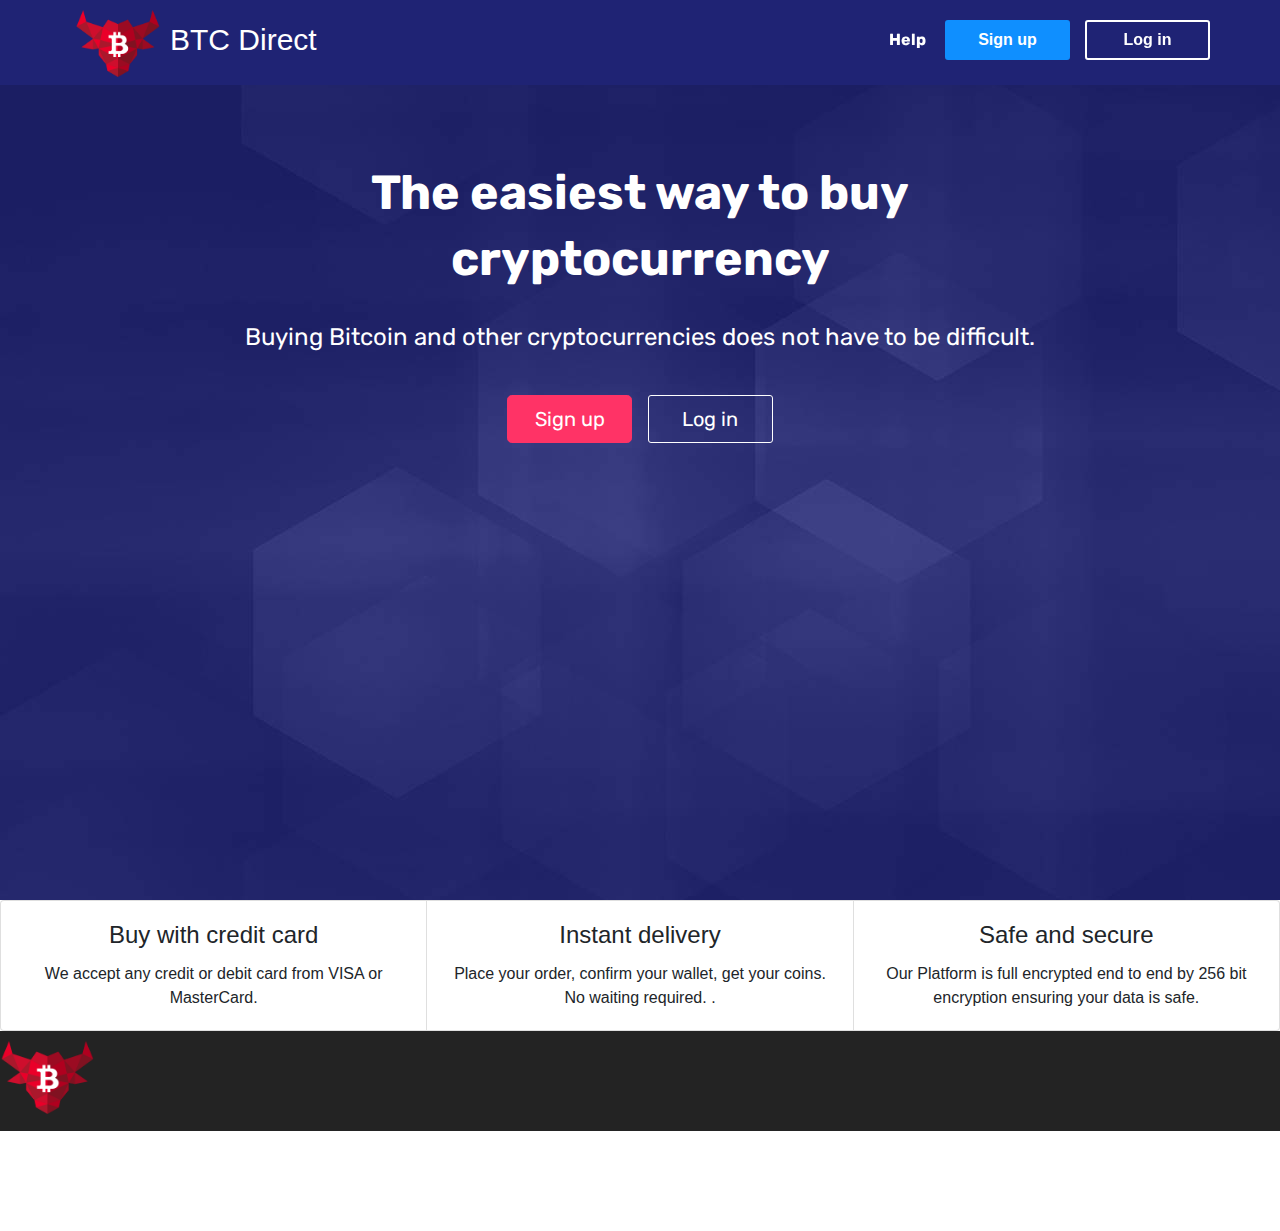
<file: index.html>
<!DOCTYPE html>
<html lang="en">
    <head>
        <meta charset="utf-8">
        <meta http-equiv="X-UA-Compatible" content="IE=edge">
        <meta name="viewport" content="width=device-width, initial-scale=1, shrink-to-fit=no">
        <meta name="description" content="Buy cryptocurrency online">
        <meta name="author" content="Luke Nallen and Patrick Murray">
        <title>BTC Direct</title>
        <!-- Bootstrap core CSS -->
        <link href="bootstrap/css/bootstrap.css" rel="stylesheet">
        <!-- Custom styles -->
        <link href="style.css" rel="stylesheet"> 
        <link rel="stylesheet" href="https://fonts.googleapis.com/css?family=Rubik">
    </head>
    <body>
        <header>
            <div class="headerLogoDiv">
                <img width="85px" src="assets/images/logo.png" style="margin-top:10px; margin-left:15px;">
                <h4 class="headerLogoText">BTC Direct</h4>
            </div>
            <div class="headerButtonsDiv">
                <!-- bootstrap buttons themed -->
                <button type="button" class="btn btn-light headerLoginButton">
                    <b>Log in</b>
                </button>
                <button type="button" class="btn btn-light headerSignupButton">
                    <b>Sign up</b>
                </button>                 
                <button type="button" class="btn btn-light headerHelpButton">
                    <b>Help</b>
                </button>                 
                <!-- end bootstrap buttons -->
            </div>             
        </header>
        <div class="homeContent contentBoxONeMainText">
            <!-- start bootstrap jumbotron -->             
            <div class="jumbotron homeJumbotron">
                <center>
                    <h1 class="whiteText contentBoxOneMainText"><b>The easiest way to buy </b><br> </h1>
                    <h1 class="whiteText contentBoxOneMainText"><b>cryptocurrency</b></h1> 
                    <br>
                    <p class="whiteText contentBoxOneSecondaryText">Buying Bitcoin and other cryptocurrencies does not have to be difficult.</p>
                    <br>
                    <p class="lead"><a class="btn btn-primary btn-lg homeContentOneSignupButton" href="#" role="button">Sign up</a> <a class="btn btn-primary btn-lg homeContentOneLoginButton" href="#" role="button">Log in</a></p> 
                </center>
            </div>             
            <!-- end bootstrap jumbotron -->
        </div>
        <!--bootstrap cards -->
        <div class="card-group"> 
            <div class="card"> 
                <div class="card-body"> 
                    <center> 
                        <h4 class="card-title">Buy with credit card</h4> 
                        <p class="card-text">We accept any credit or debit card from VISA or MasterCard.</p> 
                    </center>
                </div>                 
            </div>             
            <div class="card"> 
                <div class="card-body"> 
                    <center> 
                        <h4 class="card-title">Instant delivery</h4> 
                        <p class="card-text">Place your order, confirm your wallet, get your coins. No waiting required.
.</p> 
                    </center>
                </div>                 
            </div>             
            <div class="card"> 
                <div class="card-body"> 
                    <center> 
                        <h4 class="card-title">Safe and secure</h4> 
                        <p class="card-text">Our Platform is full encrypted end to end by 256 bit encryption ensuring your data is safe.</p> 
                    </center>
                </div>                 
            </div>             
        </div>
        <footer class="footer">
            <div class="footerLogo">
                <img src="assets/images/logo.png" width="75%">
            </div>
            <div class="footerCopyright">
                <h4>© Copyright 2019 <strong>BTC Direct </strong>- All Rights Reserved</h4>
            </div>
        </footer>
        <!-- end bootstrap cards -->
        <script src="assets/js/jquery.min.js"></script>
        <script src="assets/js/popper.js"></script>
        <script src="bootstrap/js/bootstrap.min.js"></script>
    </body>
</html>
</file>
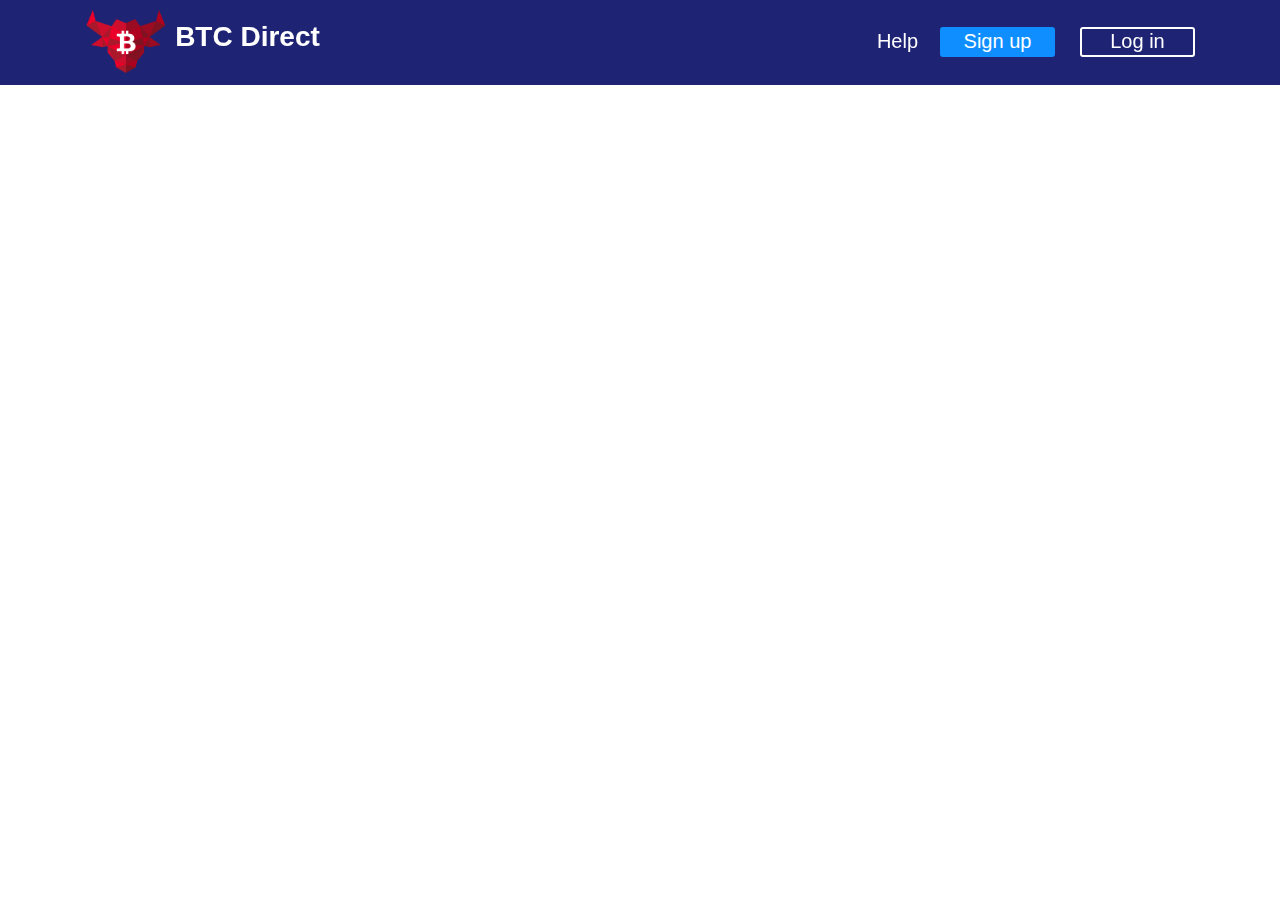
<file: gui project 2/index.html>
<!DOCTYPE html>
<html lang="en">
  <head>
    <meta charset="UTF-8">
  <meta name="viewport" content="width=device-width,initial-scale=1">
    <title>Home</title>
      <!-- Bootstrap CSS -->
     <link rel="stylesheet" href="https://stackpath.bootstrapcdn.com/bootstrap/4.3.1/css/bootstrap.min.css" integrity="sha384-ggOyR0iXCbMQv3Xipma34MD+dH/1fQ784/j6cY/iJTQUOhcWr7x9JvoRxT2MZw1T" crossorigin="anonymous">
     <link rel="stylesheet" href="assets/styles/main.css">
  </head>
  <body>
  <div id="header" class="header">
<div id="headerLogo" class="headerLogo">
<div id="headerLogoImageDiv" class="headerLogoImageDiv">
<img src="assets/images/logo.png" alt="logo" width="95%">
  </div>
<div id="headerLogoTextDiv" class="headerLogoTextDiv">
  <center><h2 class="boldText whiteText" style="font-size:28px; margin-top:10px;"> BTC Direct </h2></center>
  </div>
  </div>
  <div id="headerNavButtonsOuterDiv" class="headerNavButtonsOuterDiv">
  <div id="headerNavButtonsLoginButton" class="headerNavButtonsLoginButton">
    <center><h3 class="whiteText headerNavButtonsLoginButtonText" >Log in</h3></center>
    </div>
    <div id="headerNavButtonsSignupButton" class="headerNavButtonsSignupButton">
      <center><h3 class="whiteText headerNavButtonsSignupButtonText" >Sign up</h3></center>
      </div>
      <div id="headerNavButtonsHelpButton" class="headerNavButtonsHelpButton">
        <center><h3 class="whiteText headerNavButtonsHelpButtonText" >Help</h3></center>
        </div>
    </div>
    </div>
  <script src="//ajax.googleapis.com/ajax/libs/jquery/1.7.2/jquery.min.js" type="text/javascript"></script>
  </body>
</html>
</file>
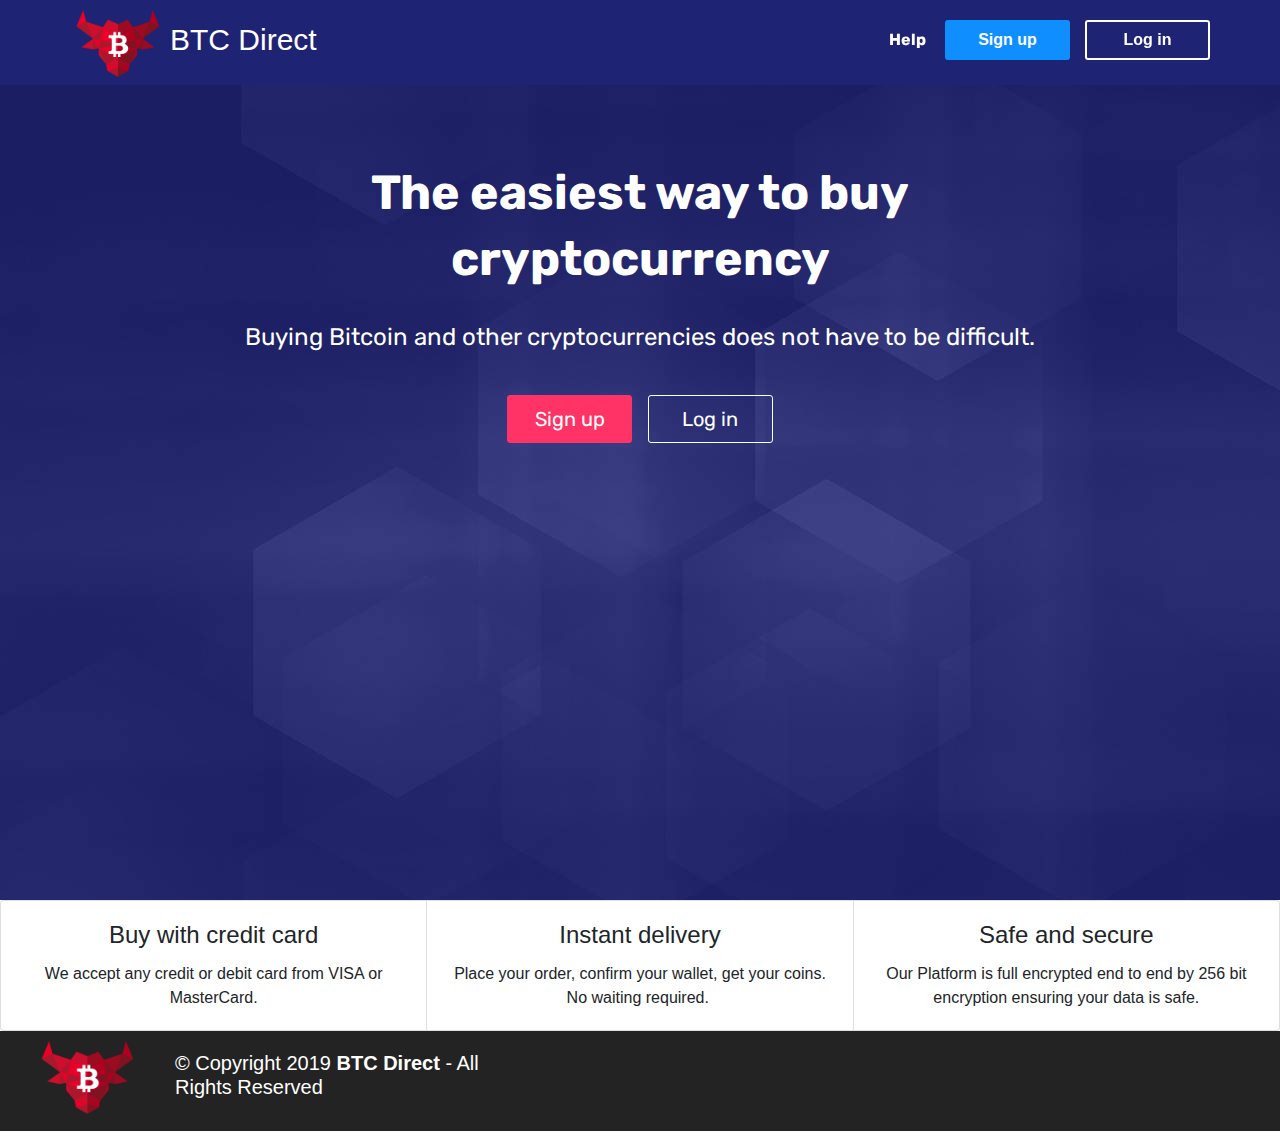
<file: WorkingBranch/index.html>
<!DOCTYPE html>
<html lang="en">
   <head>
      <meta charset="utf-8">
      <meta http-equiv="X-UA-Compatible" content="IE=edge">
      <meta name="viewport" content="width=device-width, initial-scale=1, shrink-to-fit=no">
      <meta name="description" content="Buy cryptocurrency online">
      <meta name="author" content="Luke Nallen and Patrick Murray">
      <title>BTC Direct</title>
      <!-- Bootstrap core CSS -->
      <link href="bootstrap/css/bootstrap.css" rel="stylesheet">
      <!-- Custom styles -->
      <link href="style.css" rel="stylesheet">
      <link rel="stylesheet" href="https://fonts.googleapis.com/css?family=Rubik">
   </head>
   <body>
      <header>
         <div class="headerLogoDiv">
            <img width="85px" src="assets/images/logo.png" style="margin-top:10px; margin-left:15px;">
            <h4 class="headerLogoText">BTC Direct</h4>
         </div>
         <div class="headerButtonsDiv">
            <!-- bootstrap buttons themed -->
            <button type="button" class="btn btn-light headerLoginButton">
            <b>Log in</b>
            </button>
            <button type="button" class="btn btn-light headerSignupButton">
            <b>Sign up</b>
            </button>
            <button type="button" class="btn btn-light headerHelpButton">
            <b>Help</b>
            </button>
            <!-- end bootstrap buttons -->
         </div>
      </header>
      <div class="homeContent contentBoxONeMainText">
         <!-- start bootstrap jumbotron -->
         <div class="jumbotron homeJumbotron">
            <center>
               <h1 class="whiteText contentBoxOneMainText"><b>The easiest way to buy </b><br> </h1>
               <h1 class="whiteText contentBoxOneMainText"><b>cryptocurrency</b></h1>
               <br>
               <p class="whiteText contentBoxOneSecondaryText">Buying Bitcoin and other cryptocurrencies does not have to be difficult.</p>
               <br>
               <p class="lead"><a class="btn btn-primary btn-lg homeContentOneSignupButton" href="#" role="button">Sign up</a> <a class="btn btn-primary btn-lg homeContentOneLoginButton" href="#" role="button">Log in</a></p>
            </center>
         </div>
         <!-- end bootstrap jumbotron -->
      </div>
      <!--bootstrap cards -->
      <div class="card-group">
         <div class="card">
            <div class="card-body">
               <center>
                  <h4 class="card-title">Buy with credit card</h4>
                  <p class="card-text">We accept any credit or debit card from VISA or MasterCard.</p>
               </center>
            </div>
         </div>
         <div class="card">
            <div class="card-body">
               <center>
                  <h4 class="card-title">Instant delivery</h4>
                  <p class="card-text">Place your order, confirm your wallet, get your coins. No waiting required.&nbsp;</p>
               </center>
            </div>
         </div>
         <div class="card">
            <div class="card-body">
               <center>
                  <h4 class="card-title">Safe and secure</h4>
                  <p class="card-text">Our Platform is full encrypted end to end by 256 bit encryption ensuring your data is safe.</p>
               </center>
            </div>
         </div>
      </div>
      <footer class="footer">
         <div class="footerLogo">
            <img src="assets/images/logo.png" width="75%">
         </div>
         <div class="copyrightSection">
            <h4 class="whiteText footerText">© Copyright 2019 <strong>BTC Direct </strong>- All Rights Reserved</h4>
         </div>
      </footer>
      <!-- end bootstrap cards -->
      <script src="assets/js/jquery.min.js"></script>
      <script src="assets/js/popper.js"></script>
      <script src="bootstrap/js/bootstrap.min.js"></script>
   </body>
</html>
</file>
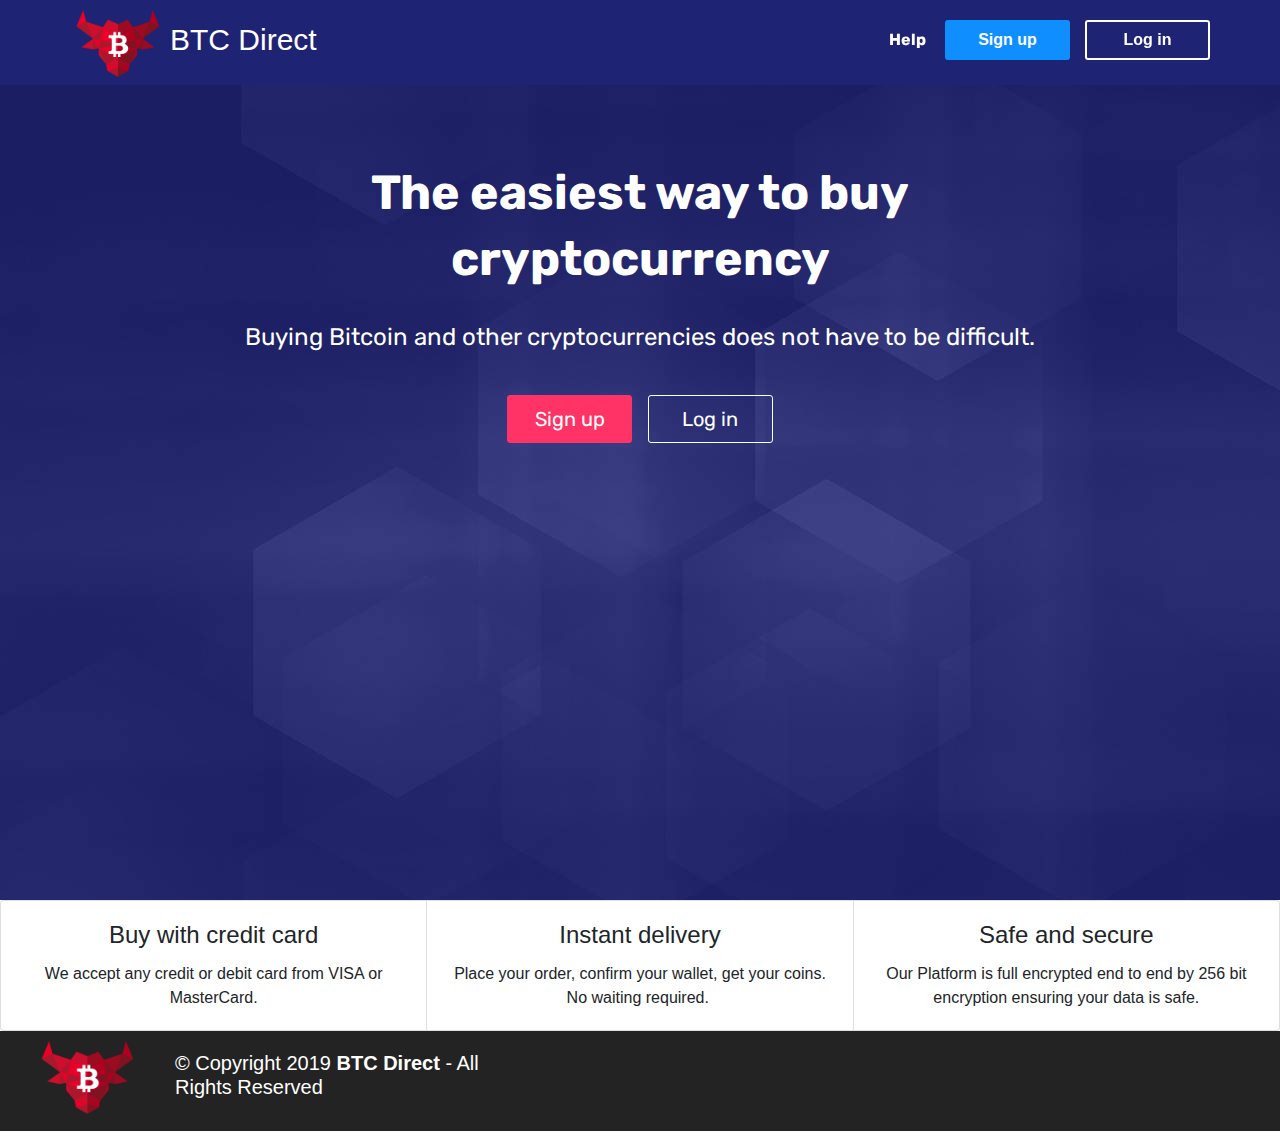
<file: Working Branch as of 2138,07052019/testGuiProject/index.html>
<!DOCTYPE html>
<html lang="en">
    <head>
        <meta charset="utf-8">
        <meta http-equiv="X-UA-Compatible" content="IE=edge">
        <meta name="viewport" content="width=device-width, initial-scale=1, shrink-to-fit=no">
        <meta name="description" content="Buy cryptocurrency online">
        <meta name="author" content="Luke Nallen and Patrick Murray">
        <title>BTC Direct</title>
        <!-- Bootstrap core CSS -->
        <link href="bootstrap/css/bootstrap.css" rel="stylesheet">
        <!-- Custom styles -->
        <link href="style.css" rel="stylesheet"> 
        <link rel="stylesheet" href="https://fonts.googleapis.com/css?family=Rubik">
    </head>
    <body>
        <header>
            <div class="headerLogoDiv">
                <img width="85px" src="assets/images/logo.png" style="margin-top:10px; margin-left:15px;">
                <h4 class="headerLogoText">BTC Direct</h4>
            </div>
            <div class="headerButtonsDiv">
                <!-- bootstrap buttons themed -->
                <button type="button" class="btn btn-light headerLoginButton">
                    <b>Log in</b>
                </button>
                <button type="button" class="btn btn-light headerSignupButton">
                    <b>Sign up</b>
                </button>                 
                <button type="button" class="btn btn-light headerHelpButton">
                    <b>Help</b>
                </button>                 
                <!-- end bootstrap buttons -->
            </div>             
        </header>
        <div class="homeContent contentBoxONeMainText">
            <!-- start bootstrap jumbotron -->             
            <div class="jumbotron homeJumbotron">
                <center>
                    <h1 class="whiteText contentBoxOneMainText"><b>The easiest way to buy </b><br> </h1>
                    <h1 class="whiteText contentBoxOneMainText"><b>cryptocurrency</b></h1> 
                    <br>
                    <p class="whiteText contentBoxOneSecondaryText">Buying Bitcoin and other cryptocurrencies does not have to be difficult.</p>
                    <br>
                    <p class="lead"><a class="btn btn-primary btn-lg homeContentOneSignupButton" href="#" role="button">Sign up</a> <a class="btn btn-primary btn-lg homeContentOneLoginButton" href="#" role="button">Log in</a></p> 
                </center>
            </div>             
            <!-- end bootstrap jumbotron -->
        </div>
        <!--bootstrap cards -->
        <div class="card-group"> 
            <div class="card"> 
                <div class="card-body"> 
                    <center> 
                        <h4 class="card-title">Buy with credit card</h4> 
                        <p class="card-text">We accept any credit or debit card from VISA or MasterCard.</p> 
                    </center>
                </div>                 
            </div>             
            <div class="card"> 
                <div class="card-body"> 
                    <center> 
                        <h4 class="card-title">Instant delivery</h4> 
                        <p class="card-text">Place your order, confirm your wallet, get your coins. No waiting required.&nbsp;</p> 
                    </center>
                </div>                 
            </div>             
            <div class="card"> 
                <div class="card-body"> 
                    <center> 
                        <h4 class="card-title">Safe and secure</h4> 
                        <p class="card-text">Our Platform is full encrypted end to end by 256 bit encryption ensuring your data is safe.</p> 
                    </center>
                </div>                 
            </div>             
        </div>
        <footer class="footer">
            <div class="footerLogo">
                <img src="assets/images/logo.png" width="75%">
            </div>
            <div class="copyrightSection">
                <h4 class="whiteText footerText">© Copyright 2019 <strong>BTC Direct </strong>- All Rights Reserved</h4>
            </div>
        </footer>
        <!-- end bootstrap cards -->
        <script src="assets/js/jquery.min.js"></script>
        <script src="assets/js/popper.js"></script>
        <script src="bootstrap/js/bootstrap.min.js"></script>
    </body>
</html>
</file>
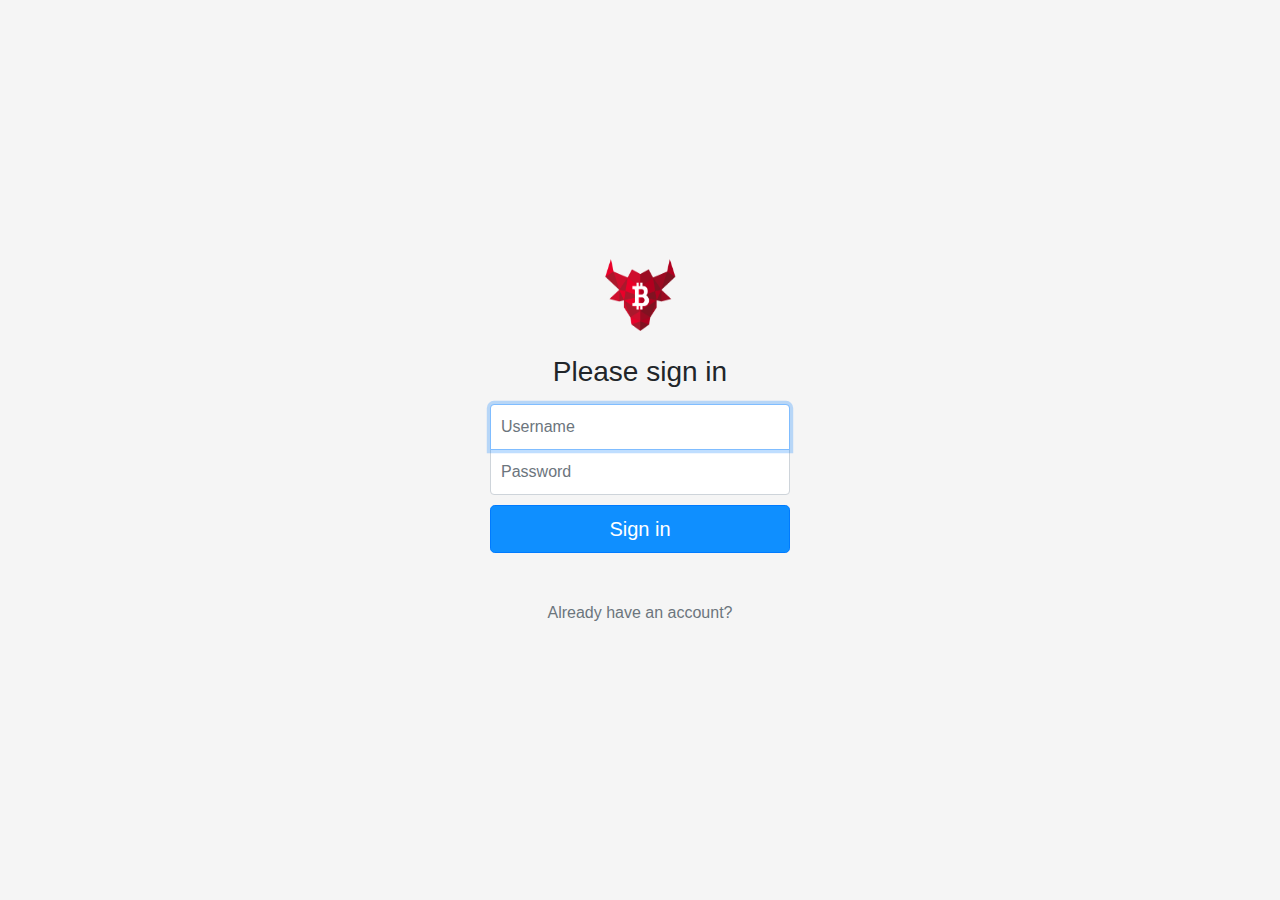
<file: Working Branch as of 2138,07052019/testGuiProject/login.html>
<!doctype html>
<html lang="en">
    <head>
        <meta charset="utf-8">
        <meta http-equiv="X-UA-Compatible" content="IE=edge">
        <meta name="viewport" content="width=device-width, initial-scale=1, shrink-to-fit=no">
        <meta name="description" content="">
        <meta name="author" content="">
        <title>Login</title>
        <!-- Bootstrap core CSS -->
        <link href="bootstrap/css/bootstrap.css" rel="stylesheet">
        <!-- Custom styles for this template -->
        <link href="sign-in.css" rel="stylesheet">
    </head>
    <body class="text-center">
        <form class="form-signin">
            <img class="mb-4" src="assets/images/logo.png" alt="" width="72" height="72">
            <h1 class="h3 mb-3 font-weight-normal">Please sign in</h1>
            <label for="inputEmail" class="sr-only">Email address</label>
            <input type="text" id="inputUsername" class="form-control" placeholder="Username" required autofocus>
            <label for="inputPassword" class="sr-only">Password</label>
            <input type="password" id="inputPassword" class="form-control" placeholder="Password" required>
            <button class="btn btn-lg btn-primary btn-block signinButton" type="submit" style="background-color: #0f8fff;">Sign in</button>
            <p class="mt-5 mb-3 text-muted">Already have an account?</p>
        </form>
        <!-- Bootstrap core JavaScript
    ================================================== -->
        <!-- Placed at the end of the document so the pages load faster -->
        <script src="assets/js/jquery.min.js"></script>
        <script src="assets/js/popper.js"></script>
        <script src="bootstrap/js/bootstrap.min.js"></script>
    </body>
</html>
</file>
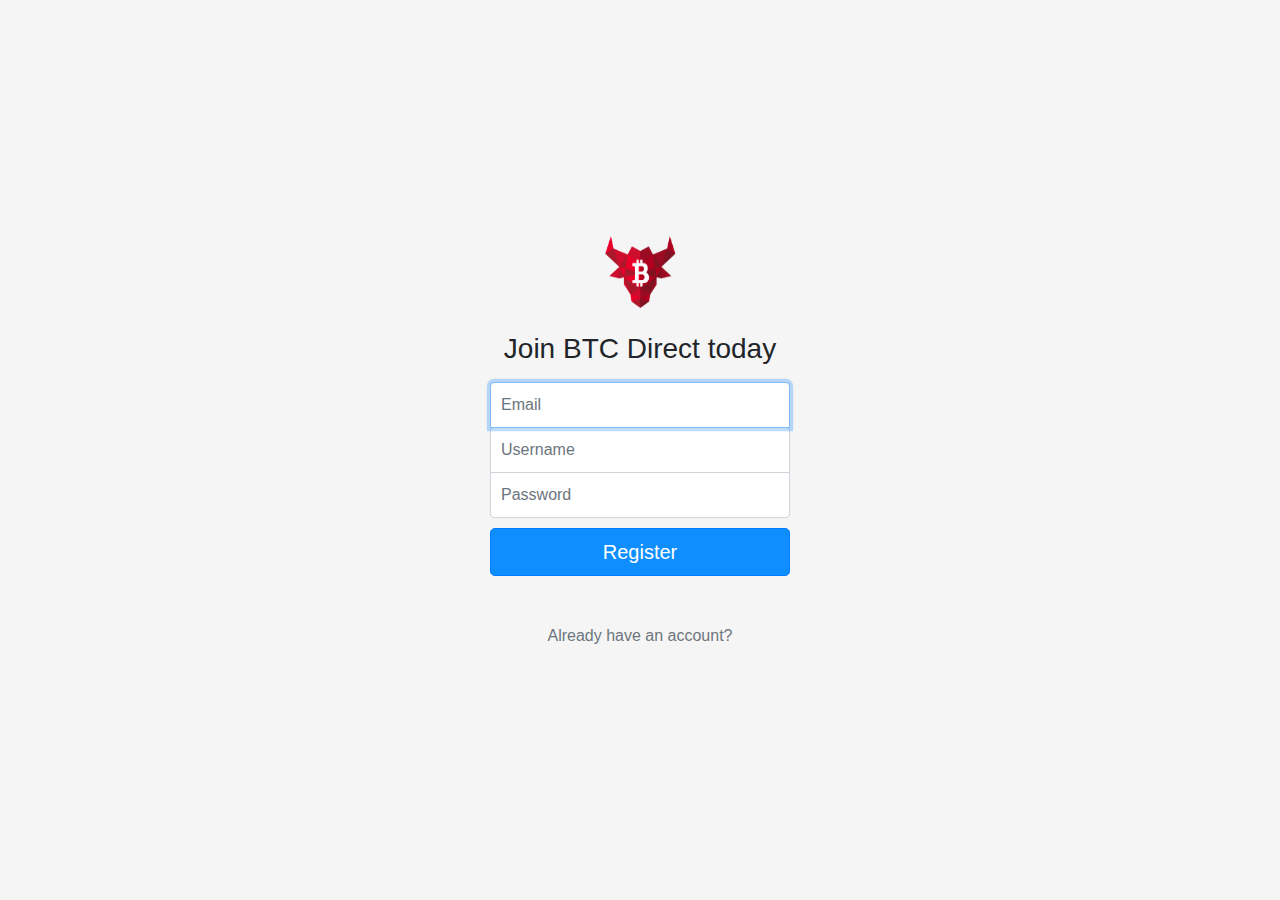
<file: Working Branch as of 2138,07052019/testGuiProject/register.html>
<!doctype html>
<html lang="en">
    <head>
        <meta charset="utf-8">
        <meta http-equiv="X-UA-Compatible" content="IE=edge">
        <meta name="viewport" content="width=device-width, initial-scale=1, shrink-to-fit=no">
        <meta name="description" content="">
        <meta name="author" content="">
        <title>Register</title>
        <!-- Bootstrap core CSS -->
        <link href="bootstrap/css/bootstrap.css" rel="stylesheet">
        <!-- Custom styles for this template -->
        <link href="sign-in.css" rel="stylesheet">
    </head>
    <body class="text-center">
        <form class="form-signin">
            <img class="mb-4" src="assets/images/logo.png" alt="" width="72" height="72">
            <h1 class="h3 mb-3 font-weight-normal">Join BTC Direct today</h1>
            <label for="inputEmail" class="sr-only">Email</label>
            <input type="text" id="inputEmail" class="form-control" placeholder="Email" required autofocus>
            <label for="inputEmail" class="sr-only">Username</label>
            <input type="text" id="inputUsername" class="form-control" placeholder="Username" required autofocus> 
            <label for="inputPassword" class="sr-only">Password</label>
            <input type="password" id="inputPassword" class="form-control" placeholder="Password" required>
            <button class="btn btn-lg btn-primary btn-block signinButton" type="submit" style="background-color: #0f8fff;">Register</button>
            <p class="mt-5 mb-3 text-muted">Already have an account?</p>
        </form>
        <!-- Bootstrap core JavaScript
    ================================================== -->
        <!-- Placed at the end of the document so the pages load faster -->
        <script src="assets/js/jquery.min.js"></script>
        <script src="assets/js/popper.js"></script>
        <script src="bootstrap/js/bootstrap.min.js"></script>
    </body>
</html>
</file>
<file: style.css>
header {
    width: 100vw; /* set header width to 100% of the viewport */
    background-color: #1f2374; /* set headers background-color to blue */
    height: 85px; /* set headers height to 100pixels */
    position: fixed;
}

.headerLogoDiv {
    width: 300px; /* header logo div width control */
    height: 85px;
    background-color: transparent; /* set background color of header logo div to transparent */
    margin-left: 60px; /* set the left margin to 60px */
}

.headerLogoText {
    color: white; /* set the headers logo text color to white */
    margin-left: 110px;
    margin-top: -55px;
    font-family: Rubik 1.5rem; /* set the font family to rubik with 1.5rem */
    font-size: 30px; /* set the font size to 30px */
}

.headerButtonsDiv {
    width: 375px;
    height: 100px;
    position: fixed;
    right: 70px;
    top: 0px;
}

.headerLoginButton {
    background-color: transparent;
    border-style: solid; /* make a solid border */
    border-width: 2px; /* set borders width to 2px */
    border-color: #ffffff; /* set border color to white */
    border-radius: 3px; /* set borders radius to 3px to make it look cleaner */
    width: 125px;
    height: 40px;
    color: white;
    position: fixed;
    right: 70px;
    top: 20px;
}

.headerSignupButton {
    background-color: #0f8fff;
    border-style: solid; /* make a solid border */
    border-width: 2px; /* set borders width to 2px */
    border-color: #0f8fff; /* set border color to white */
    border-radius: 3px; /* set borders radius to 3px to make it look cleaner */
    width: 125px;
    height: 35px
        px;
    font-family: Rubik 1.5rem;
    color: white;
    position: fixed;
    right: 210px;
    top: 20px;
}

.headerHelpButton {
    background-color: transparent;
    border-style: solid; /* make a solid border */
    border-width: 2px; /* set borders width to 2px */
    border-color: transparent; /* set border color to white */
    border-radius: 3px; /* set borders radius to 3px to make it look cleaner */
    width: 125px;
    height: 35px
        px;
    font-family: Rubik,sans-serif;
    font-size: 1rem;
    color: #ffffff;
    position: fixed;
    right: 310px;
    top: 20px;
}

.homeContent {
    height: 100vh;
    width: 100vw;
    padding-top: 50px;
    background-image: url('assets/images/background.jpg');
}

.homeJumbotron {
    height: 100vh;
    margin-top: 50px;
    background-color: transparent;
}

.whiteText {
    color: white;
}

.contentBoxOneMainText {
    font-family: Rubik, sans-serif;
    font-size: 48px;
}

.footerLogo {
    background-color: transparent;
    height: 100px;
    width: 125px;
    padding-top: 10px;
}

.footerCopyright {
    background-color: transparent;
    width: 500px;
    height: 100px;
    color: white;
}

.contentBoxOneSecondaryText {
    font-family: Rubik, sans-serif;
    font-size: 24px;
}

.homeContentOneSignupButton {
    background-color: #ff3366;
    border-color: #ff3366;
    font-family: Rubik;
    width: 125px;
    border-radius: px;
}

.footer {
    background-color: #232323;
    width: 100vw;
    height: 100px;
}

.homeContentOneLoginButton {
    background-color: transparent;
    border-color: white;
    font-family: Rubik;
    width: 125px;
    margin-left: 10px;
    border-radius: 3px;
}
</file>
<file: gui project 2/assets/styles/main.css>
/* resuable classes */
.boldText{
 font-weight: 800;

}
.whiteText{
  color:white;
}

h3{
  font-size:20px;
}
/* end reusable classes */

.header{
  background-color: #1f2374; /* header background color */
  width:100vw; /* header width set to 100% of the view width */
  height:85px; /* header height */
  position: fixed; /* set header position to fixed */
  top: 0px; /* set position top to 0px */
  left:0px; /* set position left ot 0px */
}
.headerLogo{
  background-color: transparent; /* header logo div background color */
  width:250px; /* header logo div width set to 250px */
  height:77px; /* header logo div height */
  position: fixed; /* set header logo div position to fixed */
  margin-left: 85px; /* set left margin to 86px*/
  margin-top: 10px; /* set margin top to 4px */
}
.headerLogoImageDiv{
  background-color: transparent; /* header logo image div background color */
  width:85px; /* header logo image div width set to 85px */
  height:77px; /* header logo image div height */
  position: fixed; /* set header logo image div position to fixed */
  margin-left: 0px; /* set left margin to 0px*/

}
.headerLogoTextDiv{
  background-color: transparent; /* header logo text div background color */
  width:165px; /* header logo text div width set to 165px */
  height:77px; /* header logo text div height */
  position: fixed; /* set header logo text div position to fixed */
  margin-left: 80px; /* set left margin to 85px*/

}
.headerNavButtonsOuterDiv{
  background-color: transparent; /* header nav buttons outer div background color */
  width:350px; /* header nav buttons outer div width set to 350px */
  height:77px; /* header nav buttons outer div height */
  position: fixed; /* set header nav buttons outer div position to fixed */
  right: 85px; /* set right position to 85px*/
  margin-top: 4px; /* set margin top to 4px */

}
.headerNavButtonsLoginButton{
  background-color: transparent; /* set header nav buttons login button background color */
  width:115px; /* set header nav buttons login button width set to 115px */
  height:30px; /* set header nav buttons login button height */
  position: fixed; /* set header nav buttons login button position to fixed */
  right: 85px; /* set right position to 85px*/
  margin-top: 22.5px; /* set margin top to 0px */
  border-style: solid; /* make a solid border */
  border-width: 2px; /* set borders width to 2px */
  border-color: #ffffff; /* set border color to white */
  border-radius:3px; /* set borders radius to 3px to make it look cleaner */


}
.headerNavButtonsLoginButtonText{
  margin-top:0px; /* set margin top to 5px */
}

.headerNavButtonsSignupButton{
  background-color: #0f8fff ; /* set header nav buttons Signup button background color */
  width:115px; /* set header nav buttons Signup button width set to 115px */
  height:30px; /* set header nav buttons Signup button height */
  position: fixed; /* set header nav buttons Signup button position to fixed */
  right: 225px; /* set right position to 85px*/
  margin-top: 22.5px; /* set margin top to 0px */
  border-style: solid; /* create a solid border */
  border-width: 2px; /* border 2px in width */
  border-color: #0f8fff; /* color of border set to blue */
  border-radius:3px; /* the borders radius set to 3px */
}

.headerNavButtonsSignupButtonText{
  margin-top:0px; /* set margin top to 5px */
}

.headerNavButtonsHelpButton{
  background-color: transparent ; /* set header nav buttons Signup button background color */
  width:115px; /* set header nav buttons Signup button width set to 115px */
  height:30px; /* set header nav buttons Signup button height */
  position: fixed; /* set header nav buttons Signup button position to fixed */
  right: 325px; /* set right position to 85px*/
  margin-top: 22.5px; /* set margin top to 0px */
  border-style: solid; /* create a solid border */
  border-width: 2px; /* border 2px in width */
  border-color: transparent; /* color of border set to blue */
  border-radius:3px; /* the borders radius set to 3px */
}

.headerNavButtonsHelpButtonText{
  margin-top:0px; /* set margin top to 5px */
}
</file>
<file: WorkingBranch/style.css>
header {
	width: 100vw;
	/* set header width to 100% of the viewport */
	background-color: #1f2374;
	/* set headers background-color to blue */
	height: 85px;
	/* set headers height to 100pixels */
	position: fixed;
	/* set header position to fixed so it stays at top of page when scrolling */
}

.headerLogoDiv {
	width: 300px;
	/* header logo div width control */
	height: 85px;
	background-color: transparent;
	/* set background color of header logo div to transparent */
	margin-left: 60px;
	/* set the left margin to 60px */
}

.headerLogoText {
	color: white;
	/* set the headers logo text color to white */
	margin-left: 110px;
	margin-top: -55px;
	font-family: Rubik 1.5rem;
	/* set the font family to rubik with 1.5rem */
	font-size: 30px;
	/* set the font size to 30px */
}

.headerButtonsDiv {
	width: 375px;
	/* set the width of the outer header buttons div to 375px */
	height: 100px;
	/* set its height to 100px */
	position: fixed;
	/* position fixed */
	right: 70px;
	/* put it on the right of the page 70px from the edge */
	top: 0px;
	/* top position 0px so it stays at top of page */
}

.headerLoginButton {
	background-color: transparent;
	/* transparent background , left in incase needed to edit*/
	border-style: solid;
	/* make a solid border */
	border-width: 2px;
	/* set borders width to 2px */
	border-color: #ffffff;
	/* set border color to white */
	border-radius: 3px;
	/* set borders radius to 3px to make it look cleaner */
	width: 125px;
	/* control login buttons width */
	height: 40px;
	/* control height of login button */
	color: white;
	/* control login buttons color */
	position: fixed;
	/* position fixed so it sticks to top */
	right: 70px;
	/* 70px from right edge */
	top: 20px;
	/* 20px from top edge */
}

.headerSignupButton {
	background-color: #0f8fff;
	/* control sign up button color */
	border-style: solid;
	/* make a solid border */
	border-width: 2px;
	/* set borders width to 2px */
	border-color: #0f8fff;
	/* set border color to white */
	border-radius: 3px;
	/* set borders radius to 3px to make it look cleaner */
	width: 125px;
	/* set width of element */
	height: 40px/* set height of element */
	;
	font-family: Rubik 1.5rem;
	/* control the font family of the buttons text */
	color: white;
	/* set the color of the buttons text to white */
	position: fixed;
	/* set a fixed position for the button */
	right: 210px;
	/* 210px from the right of edge */
	top: 20px;
	/* 20px from top of edge */
}

.headerHelpButton {
	background-color: transparent;
	/* background color transparent, kept in for editting purposes */
	border-style: solid;
	/* make a solid border */
	border-width: 2px;
	/* set borders width to 2px */
	border-color: transparent;
	/* set border color to white */
	border-radius: 3px;
	/* set borders radius to 3px to make it look cleaner */
	width: 125px;
	/* comtrol width */
	height: 35px/* control height */
	;
	font-family: Rubik, sans-serif;
	/* control font family of button text */
	font-size: 1rem;
	/* control font size */
	color: #ffffff;
	/* control button text color */
	position: fixed;
	/* set position to fixed */
	right: 310px;
	/* 310px from right edge */
	top: 20px;
	/* 20px from top edge */
}

.homeContent {
	height: 100vh;
	/* content wrapper height */
	width: 100vw;
	/* control width */
	padding-top: 50px;
	/* padding of 50px from top to push element down from header */
	background-image: url('assets/images/background.jpg');
	/* control bakcground image */
}

.homeJumbotron {
	height: 100vh;
	/* change bootstrap jumbotron height */
	margin-top: 50px;
	/* margin top 50px to push down from header */
	background-color: transparent;
	/* background transparent */
}

.whiteText {
	color: white;
	/* class to set text color to white whenever used */
}

.contentBoxOneMainText {
	font-family: Rubik, sans-serif;
	/* jumbotron font family */
	font-size: 48px;
	/* font size for main text on jumbotron */
}

.footerLogo {
	background-color: transparent;
	/* footer logo div to transparent */
	height: 100px;
	/* control footer logo div height */
	width: 125px;
	/* cotnrol width */
	padding-top: 10px;
	/* padding top 10px to push down from top */
	margin-left: 40px;
	/* margin left to push away from left edge */
}

.contentBoxOneSecondaryText {
	font-family: Rubik, sans-serif;
	/* secondary jumbotron text font family */
	font-size: 24px;
	/* control font size of element */
}

.homeContentOneSignupButton {
	background-color: #ff3366;
	/* control jumbotron signup button color */
	border-color: #ff3366;
	/* control its border color */
	font-family: Rubik;
	/* control its font family */
	width: 125px;
	/* width to 125px */
	border-radius: 3px;
	/* control border radius of button to round it slightly */
}

.footer {
	background-color: #232323;
	/* footer background color */
	width: 100vw;
	/* footer width dimensions */
	height: 100px;
	/* footer height dimensions */
}

.homeContentOneLoginButton {
	background-color: transparent;
	/* jumbotron login button background color */
	border-color: white;
	/* border color controls */
	font-family: Rubik;
	/* control font family */
	width: 125px;
	/* dimensions width */
	margin-left: 10px;
	/* push away from left margin by 10px */
	border-radius: 3px;
	/* border radius rounded by 3px */
}

.copyrightSection {
	background-color: transparent;
	/* copyright text section background color */
	width: 350px;
	/* width dimensions */
	height: 85px;
	/* height dimensions */
	margin-left: 175px;
	/* push away from left margin by 175px */
	margin-top: -80px;
	/* margin top -80px to push onto the footer */
}

.footerText {
	font-size: 20px;
	/* control the copyright section / footer text size */
}
</file>
<file: Working Branch as of 2138,07052019/testGuiProject/style.css>
header {
    width: 100vw; /* set header width to 100% of the viewport */
    background-color: #1f2374; /* set headers background-color to blue */
    height: 85px; /* set headers height to 100pixels */
    position: fixed; /* set header position to fixed so it stays at top of page when scrolling */
}

.headerLogoDiv {
    width: 300px; /* header logo div width control */
    height: 85px;
    background-color: transparent; /* set background color of header logo div to transparent */
    margin-left: 60px; /* set the left margin to 60px */
}

.headerLogoText {
    color: white; /* set the headers logo text color to white */
    margin-left: 110px;
    margin-top: -55px;
    font-family: Rubik 1.5rem; /* set the font family to rubik with 1.5rem */
    font-size: 30px; /* set the font size to 30px */
}

.headerButtonsDiv {
    width: 375px; /* set the width of the outer header buttons div to 375px */
    height: 100px; /* set its height to 100px */
    position: fixed; /* position fixed */
    right: 70px; /* put it on the right of the page 70px from the edge */
    top: 0px; /* top position 0px so it stays at top of page */
}

.headerLoginButton {
    background-color: transparent; /* transparent background , left in incase needed to edit*/
    border-style: solid; /* make a solid border */
    border-width: 2px; /* set borders width to 2px */
    border-color: #ffffff; /* set border color to white */
    border-radius: 3px; /* set borders radius to 3px to make it look cleaner */
    width: 125px; /* control login buttons width */
    height: 40px; /* control height of login button */
    color: white; /* control login buttons color */
    position: fixed; /* position fixed so it sticks to top */
    right: 70px; /* 70px from right edge */
    top: 20px; /* 20px from top edge */
}

.headerSignupButton {
    background-color: #0f8fff; /* control sign up button color */
    border-style: solid; /* make a solid border */
    border-width: 2px; /* set borders width to 2px */
    border-color: #0f8fff; /* set border color to white */
    border-radius: 3px; /* set borders radius to 3px to make it look cleaner */
    width: 125px; /* set width of element */
    height: 40px;
    font-family: Rubik 1.5rem; /* control the font family of the buttons text */
    color: white; /* set the color of the buttons text to white */
    position: fixed;

    /* set a fixed position for the button */
    right: 210px; /* 210px from the right of edge */
    top: 20px; /* 20px from top of edge */
}

.headerHelpButton {
    background-color: transparent; /* background color transparent, kept in for editting purposes */
    border-style: solid; /* make a solid border */
    border-width: 2px; /* set borders width to 2px */
    border-color: transparent; /* set border color to white */
    border-radius: 3px; /* set borders radius to 3px to make it look cleaner */
    width: 125px; /* comtrol width */
    height: 35px /* control height */;
    font-family: Rubik,sans-serif; /* control font family of button text */
    font-size: 1rem; /* control font size */
    color: #ffffff;

    /* control button text color */
    position: fixed; /* set position to fixed */
    right: 310px; /* 310px from right edge */
    top: 20px; /* 20px from top edge */
}

.homeContent {
    height: 100vh; /* content wrapper height */
    width: 100vw; /* control width */
    padding-top: 50px; /* padding of 50px from top to push element down from header */
    background-image: url('assets/images/background.jpg'); /* control bakcground image */
}

.homeJumbotron {
    height: 100vh; /* change bootstrap jumbotron height */
    margin-top: 50px; /* margin top 50px to push down from header */
    background-color: transparent; /* background transparent */
}

.whiteText {
    color: white; /* class to set text color to white whenever used */
}

.contentBoxOneMainText {
    font-family: Rubik, sans-serif; /* jumbotron font family */
    font-size: 48px; /* font size for main text on jumbotron */
}

.footerLogo {
    background-color: transparent; /* footer logo div to transparent */
    height: 100px; /* control footer logo div height */
    width: 125px; /* cotnrol width */
    padding-top: 10px; /* padding top 10px to push down from top */
    margin-left: 40px; /* margin left to push away from left edge */
}

.contentBoxOneSecondaryText {
    font-family: Rubik, sans-serif; /* secondary jumbotron text font family */
    font-size: 24px; /* control font size of element */
}

.homeContentOneSignupButton {
    background-color: #ff3366; /* control jumbotron signup button color */
    border-color: #ff3366; /* control its border color */
    font-family: Rubik; /* control its font family */
    width: 125px; /* width to 125px */
    border-radius: 3px; /* control border radius of button to round it slightly */
}

.footer {
    background-color: #232323; /* footer background color */
    width: 100vw; /* footer width dimensions */
    height: 100px; /* footer height dimensions */
}

.homeContentOneLoginButton {
    background-color: transparent; /* jumbotron login button background color */
    border-color: white; /* border color controls */
    font-family: Rubik; /* control font family */
    width: 125px; /* dimensions width */
    margin-left: 10px; /* push away from left margin by 10px */
    border-radius: 3px; /* border radius rounded by 3px */
}

.copyrightSection {
    background-color: transparent; /* copyright text section background color */
    width: 350px; /* width dimensions */
    height: 85px; /* height dimensions */
    margin-left: 175px; /* push away from left margin by 175px */
    margin-top: -80px; /* margin top -80px to push onto the footer */
}

.footerText {
    font-size: 20px; /* control the copyright section .
}*/
}
</file>
<file: Working Branch as of 2138,07052019/testGuiProject/sign-in.css>
html,
body {
    height: 100%; /* set body height to 100% */
}

body {
    display: -ms-flexbox; /* all below controls used to center the elements on display */
    display: -webkit-box;
    display: flex;
    -ms-flex-align: center;
    -ms-flex-pack: center;
    -webkit-box-align: center;
    align-items: center;
    -webkit-box-pack: center;
    justify-content: center;
    padding-top: 40px; /* set padding from top to 40px */
    padding-bottom: 40px; /* set padding from bottom to 40px */
    background-color: #f5f5f5; /* control background color */
}

.form-signin {
    width: 100%; /* set form elements to 100% width of parent element */
    max-width: 330px; /* max width to 330px */
    padding: 15px; /* add a padding of 15px */
    margin: 0 auto; /* margin set to 0 auto for centering purposes */
}

.form-signin .form-control {
    position: relative; /* set form controls position to relative */
    box-sizing: border-box; /* bootstrap */
    height: auto; /* height set to automatic */
    padding: 10px; /* give form controls a padding of 10px */
    font-size: 16px; /* set font size to 16px */
}

.form-signin .form-control:focus {
    z-index: 2; /* controls the zindex of the form controls */
}

.form-signin input[type="text"] {
    margin-bottom: -1px; /* set bottom margin to -1px */
    border-bottom-right-radius: 0; /* control the border radiuses */
    border-bottom-left-radius: 0;
}

.form-signin input[type="password"] {
    margin-bottom: 10px; /* set bottom margin to 10px */
    border-top-left-radius: 0; /* control the border radiuses */
    border-top-right-radius: 0;
}
</file>
